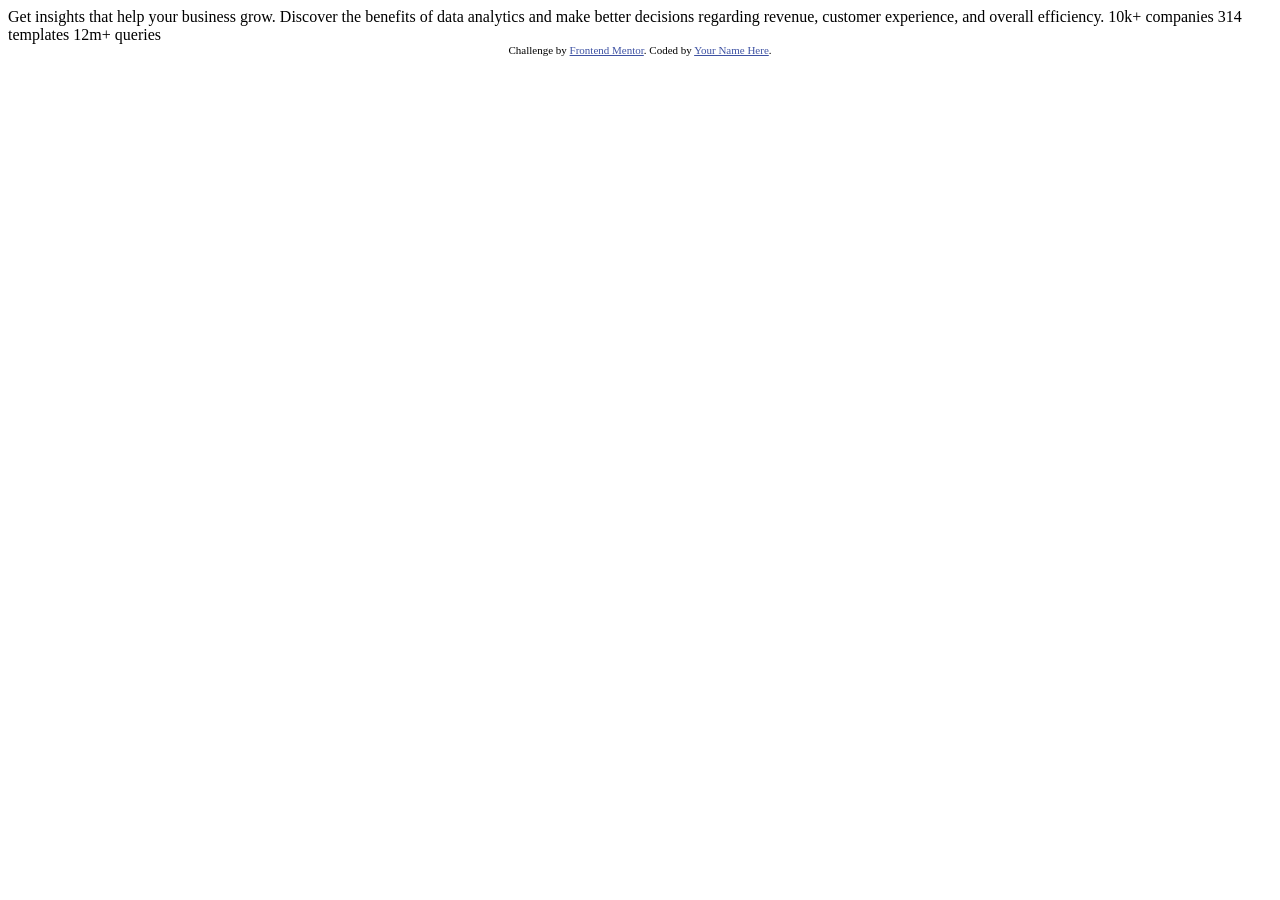
<file: index.html>
<!DOCTYPE html>
<html lang="en">
<head>
  <meta charset="UTF-8">
  <meta name="viewport" content="width=device-width, initial-scale=1.0"> <!-- displays site properly based on user's device -->

  <link rel="icon" type="image/png" sizes="32x32" href="./images/favicon-32x32.png">
  
  <title>Frontend Mentor | Stats preview card component</title>

  <!-- Feel free to remove these styles or customise in your own stylesheet 👍 -->
  <style>
    .attribution { font-size: 11px; text-align: center; }
    .attribution a { color: hsl(228, 45%, 44%); }
  </style>
</head>
<body>

  Get insights that help your business grow.

  Discover the benefits of data analytics and make better decisions regarding revenue, customer 
  experience, and overall efficiency.

  10k+ companies
  314 templates
  12m+ queries

  <div class="attribution">
    Challenge by <a href="https://www.frontendmentor.io?ref=challenge" target="_blank">Frontend Mentor</a>. 
    Coded by <a href="#">Your Name Here</a>.
  </div>
</body>
</html>
</file>
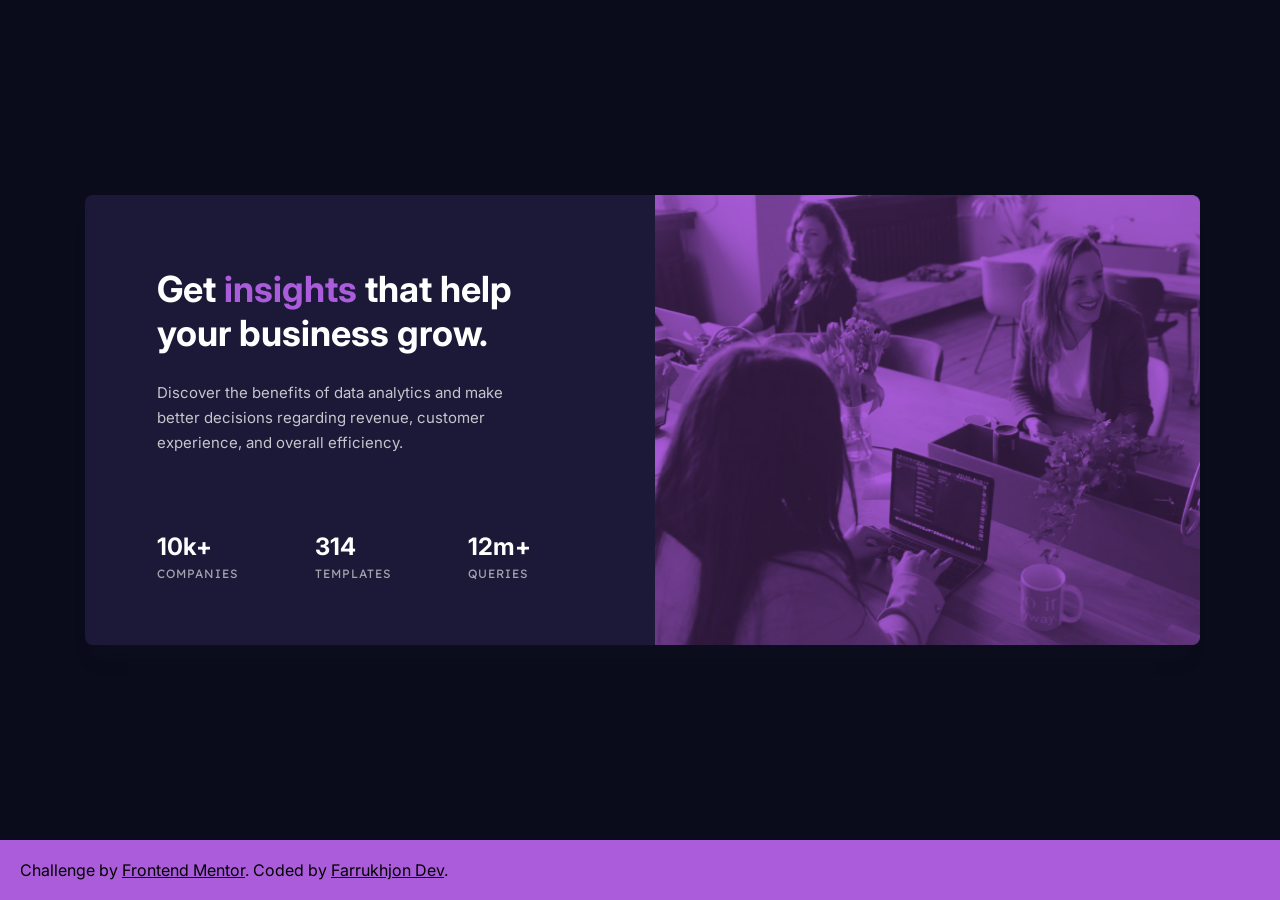
<file: src/index.html>
<!DOCTYPE html>
<html lang="en">

<head>
  <meta charset="UTF-8">
  <meta name="viewport" content="width=device-width, initial-scale=1.0">
  <!-- displays site properly based on user's device -->

  <link rel="icon" type="image/png" sizes="32x32" href="./images/favicon-32x32.png">
  <link rel="preconnect" href="https://fonts.googleapis.com">
  <link rel="preconnect" href="https://fonts.gstatic.com" crossorigin>
  <link href="https://fonts.googleapis.com/css2?family=Inter:wght@400;700&family=Lexend+Deca&display=swap"
    rel="stylesheet">
  <link rel="stylesheet" href="./sass/main.css" />

  <title>Frontend Mentor | Stats preview card component</title>

</head>

<body>
  <section class="stats-preview-card">
    <div class="card">
      <div class="card__info">
        <div class="info-text">
          <h1 class="info-text__title">
            Get <span class="title__word">insights</span> that help your business grow.
          </h1>
          <p class="info-text__description">
            Discover the benefits of data analytics and make better decisions regarding
            revenue, customer experience, and overall efficiency.
          </p>
        </div>
        <div class="info-data">
          <div class="info-data__category">
            <span class="category__volume">10k+</span>
            <span class="category__text">companies</span>
          </div>
          <div class="info-data__category">
            <span class="category__volume">314</span>
            <span class="category__text">templates</span>
          </div>
          <div class="info-data__category">
            <span class="category__volume">12m+</span>
            <span class="category__text">queries</span>
          </div>
        </div>
      </div>
      <div class="card__image">
        <img class="image desktop-only" src="/images/image-header-desktop.jpg" alt="Group of developers around the meeting table"/>
        <img class="image mobile-only" src="/images/image-header-mobile.jpg" alt="Group of developers around the meeting table"/>
      </div>
    </div>
  </section>
  <section class="attribution">
    Challenge by <a class="attribution__link" href="https://www.frontendmentor.io?ref=challenge" target="_blank">Frontend
      Mentor</a>.
    Coded by <a class="attribution__link" href="https://www.frontendmentor.io/profile/Farrukhjondev"
      target="_blank">Farrukhjon Dev</a>.
  </section>
</body>

</html>
</file>
<file: src/sass/main.css>
@charset "UTF-8";
article,
aside,
details,
figcaption,
figure,
footer,
header,
hgroup,
nav,
section,
summary {
  display: block;
}

audio,
canvas,
video {
  display: inline-block;
}

audio:not([controls]) {
  display: none;
  height: 0;
}

[hidden], template {
  display: none;
}

html {
  background: #fff;
  color: #000;
  -webkit-text-size-adjust: 100%;
  -ms-text-size-adjust: 100%;
}

html,
button,
input,
select,
textarea {
  font-family: sans-serif;
}

body {
  margin: 0;
}

a {
  background: transparent;
}
a:focus {
  outline: thin dotted;
}
a:hover, a:active {
  outline: 0;
}

h1 {
  font-size: 2em;
  margin: 0.67em 0;
}

h2 {
  font-size: 1.5em;
  margin: 0.83em 0;
}

h3 {
  font-size: 1.17em;
  margin: 1em 0;
}

h4 {
  font-size: 1em;
  margin: 1.33em 0;
}

h5 {
  font-size: 0.83em;
  margin: 1.67em 0;
}

h6 {
  font-size: 0.75em;
  margin: 2.33em 0;
}

abbr[title] {
  border-bottom: 1px dotted;
}

b,
strong {
  font-weight: bold;
}

dfn {
  font-style: italic;
}

mark {
  background: #ff0;
  color: #000;
}

code,
kbd,
pre,
samp {
  font-family: monospace, serif;
  font-size: 1em;
}

pre {
  white-space: pre;
  white-space: pre-wrap;
  word-wrap: break-word;
}

q {
  quotes: "“" "”" "‘" "’";
}

q:before, q:after {
  content: "";
  content: none;
}

small {
  font-size: 80%;
}

sub,
sup {
  font-size: 75%;
  line-height: 0;
  position: relative;
  vertical-align: baseline;
}

sup {
  top: -0.5em;
}

sub {
  bottom: -0.25em;
}

img {
  border: 0;
}

svg:not(:root) {
  overflow: hidden;
}

figure {
  margin: 0;
}

fieldset {
  border: 1px solid #c0c0c0;
  margin: 0 2px;
  padding: 0.35em 0.625em 0.75em;
}

legend {
  border: 0;
  padding: 0;
  white-space: normal;
}

button,
input,
select,
textarea {
  font-family: inherit;
  font-size: 100%;
  margin: 0;
  vertical-align: baseline;
}

button, input {
  line-height: normal;
}

button,
select {
  text-transform: none;
}

button,
html input[type=button],
input[type=reset],
input[type=submit] {
  cursor: pointer;
}

button[disabled],
input[disabled] {
  cursor: default;
}

button::-moz-focus-inner, input::-moz-focus-inner {
  border: 0;
  padding: 0;
}

textarea {
  overflow: auto;
  vertical-align: top;
}

table {
  border-collapse: collapse;
  border-spacing: 0;
}

input[type=search] {
  box-sizing: content-box;
}
input[type=search]::-webkit-search-cancel-button, input[type=search]::-webkit-search-decoration {
  -webkit-appearance: none;
}
input[type=checkbox], input[type=radio] {
  box-sizing: border-box;
  padding: 0;
}

html {
  font-size: 10px;
}

* {
  box-sizing: border-box;
}

body {
  font-family: "Inter", "Lexend Deca", sans-serif;
  font-size: 1.6rem;
  width: 100%;
  min-height: 100vh;
}

.stats-preview-card {
  min-height: calc(100vh - 60px);
  display: flex;
  justify-content: center;
  align-items: center;
  background-color: #0A0C1C;
}

.card {
  max-width: 1110px;
  display: flex;
  background-color: #1B1937;
  color: #FFFFFF;
  border-radius: 8px;
  box-shadow: 0px 20px 20px -10px rgba(23, 25, 41, 0.2);
}

.card__info {
  flex: 1;
  min-width: 50%;
  display: flex;
  flex-direction: column;
  justify-content: space-between;
  box-sizing: border-box;
  padding: 72px 72px 59px;
}
.card__image {
  flex: 1;
}

.info-text__title {
  margin-top: 0;
  margin-bottom: 25px;
  font-family: "Inter", sans-serif;
  font-size: 3.6rem;
  font-weight: 700;
  line-height: 44px;
}
.info-text__description {
  width: 374px;
  font-family: "Inter", sans-serif;
  font-size: 1.5rem;
  font-weight: 400;
  line-height: 25px;
  opacity: 0.75;
}

.title__word {
  color: #AB5CDB;
}

.info-data {
  width: 374px;
  display: flex;
  flex-direction: row;
  justify-content: space-between;
}
.info-data__category {
  display: flex;
  flex-direction: column;
}

.category__volume {
  font-family: "Inter", sans-serif;
  font-size: 2.4rem;
  font-weight: 700;
}
.category__text {
  font-family: "Lexend Deca", sans-serif;
  font-size: 1.2rem;
  font-weight: 400;
  line-height: 25px;
  letter-spacing: 1px;
  text-transform: uppercase;
  opacity: 0.6;
}

.image {
  height: 100%;
}

@media only screen and (max-width: 1200px) {
  .desktop-only {
    display: none;
  }
}

.mobile-only {
  display: block;
}
@media only screen and (min-width: 1200px) {
  .mobile-only {
    display: none;
  }
}

.attribution {
  width: 100%;
  padding: 20px;
  background-color: #AB5CDB;
}
.attribution__link:link {
  color: var(--primary);
}
.attribution__link:visited {
  color: purple;
}
.attribution__link:hover {
  color: var(--secandary-dark);
}
.attribution__link:active {
  color: blue;
}

@media only screen and (max-width: 1200px) {
  .stats-preview-card {
    padding: 88px 24px;
  }
  .card {
    width: 100%;
    max-width: 327px;
    display: flex;
    flex-direction: column-reverse;
    justify-content: center;
    align-items: center;
  }
  .card__info {
    font-size: 2.8rem;
    padding: 32px;
    width: 100%;
  }
  .info-text {
    text-align: center;
  }
  .info-text__title {
    font-size: 2.8rem;
    line-height: 32px;
    margin-bottom: 16px;
  }
  .info-text__description {
    width: 100%;
  }
  .info-data {
    width: 100%;
    flex-direction: column;
    align-items: center;
  }
  .info-data__category {
    margin-top: 24px;
    text-align: center;
  }
  .image {
    width: 100%;
  }
  .attribution {
    max-width: 100%;
  }
}/*# sourceMappingURL=main.css.map */
</file>
